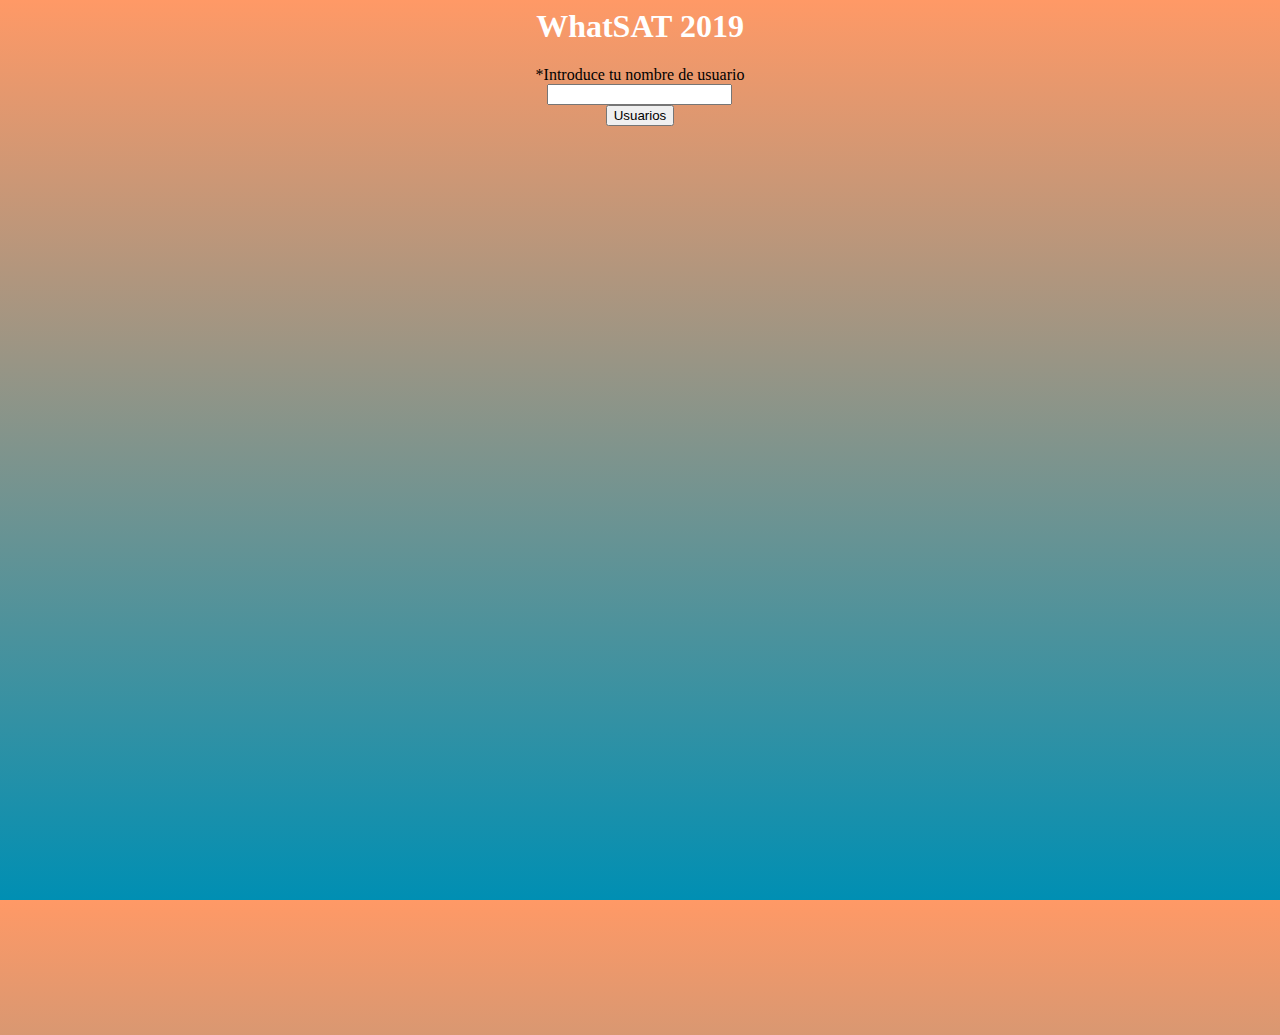
<file: Aplicación WhatSAT/index.html>
<html>
<head>
  <title>WhatSAT 2019</title>
  <meta http-equiv="Content-Security-Policy" content="default-src 'self' *; style- src 'self' * 'unsafe-inline'; script-src * 'unsafe-inline' ; img-src * data: ">
  <link rel="stylesheet" href="https://stackpath.bootstrapcdn.com/bootstrap/4.2.1/css/bootstrap.min.css" integrity="sha384-GJzZqFGwb1QTTN6wy59ffF1BuGJpLSa9DkKMp0DgiMDm4iYMj70gZWKYbI706tWS" crossorigin="anonymous">
  <link rel="stylesheet" href="estilos.css"/>
  <link rel="icon" type="image/png" href="img/favicon.png" sizes="30x30">
</head>
<body>
<script type="text/javascript" src="cam.js" ></script>
<script type="text/javascript" src="script.js"></script>
<plugin name="phonegap-plugin-speech-synthesis" source="npm" spec="0.1.1" />
<plugin name="phonegap-plugin-speech-recognition" source="npm" spec="0.3.0" />
<!--                      -->
<!-- Seccion 1.principal  -->
<!--                      -->
<div id="principal">
  <!--                      -->
  <!-- Seccion 2.identifica -->
  <!--                      -->
  <div class="container center" id="identifica">
     <h1 class="top_header">WhatSAT 2019</h1>
     <form id="usuario">
       <label class="text-primary">*Introduce tu nombre de usuario</label>
       <div class="row">
         <div class="col-xs-7"><input type="text" name="userName" class="form-control" onChange="handleInput(value)"/></div>
         <div class="col-xs-2"><input type="button" class="btn btn-primary"  value="Usuarios" onClick="compruebausuario()"/></div>
       </div>
     </form>
  </div>
  <!--                      -->
  <!-- Seccion 3.contactos  -->
  <!--                      -->
    <div id="logueo"></div>
      <div  id="contactos">
        <table id="tabla"></table>
      </div>


  <!--                      -->
  <!-- Seccion 4.terminal   -->
  <!--                      -->
  <div  id="terminal">
    <!--                      -->
    <!-- Seccion 4.1.fotos      -->
    <!--                      -->
     <div id="cabecera">

     </div>
    <div   id="pantalla">

            <div id="text-envia"> </div>
            <div id="text-recibe"> </div>
            <span></span>
    </div>

    <div>
      <input type="text" id= "textoteclado"  name="teclado" onChange="handleTeclado(value)"/>
    </div>
    <div id="comandos">
      <img  id="botonEnviar"  name="envia" src='img/telegram.png' alt="envia" onClick="handleEnvia(texto)" />
      <img  id="button-activate-webcam"  name="fotos" src='img/photo.png' alt="fotos" onClick="handleFotos()"/>
      <img  id="button-geolocation" name="geolocation" src='img/marcador-de-posicion.png' alt="geolocalizacion" onClick="handleGeoLocation()" />
      <img  id="button-send-voz" name="voz" src='img/voice.png' alt="voz" onClick="handleVoz()" />
    </div>
  </div>
</div>

</body>
</html>
</file>
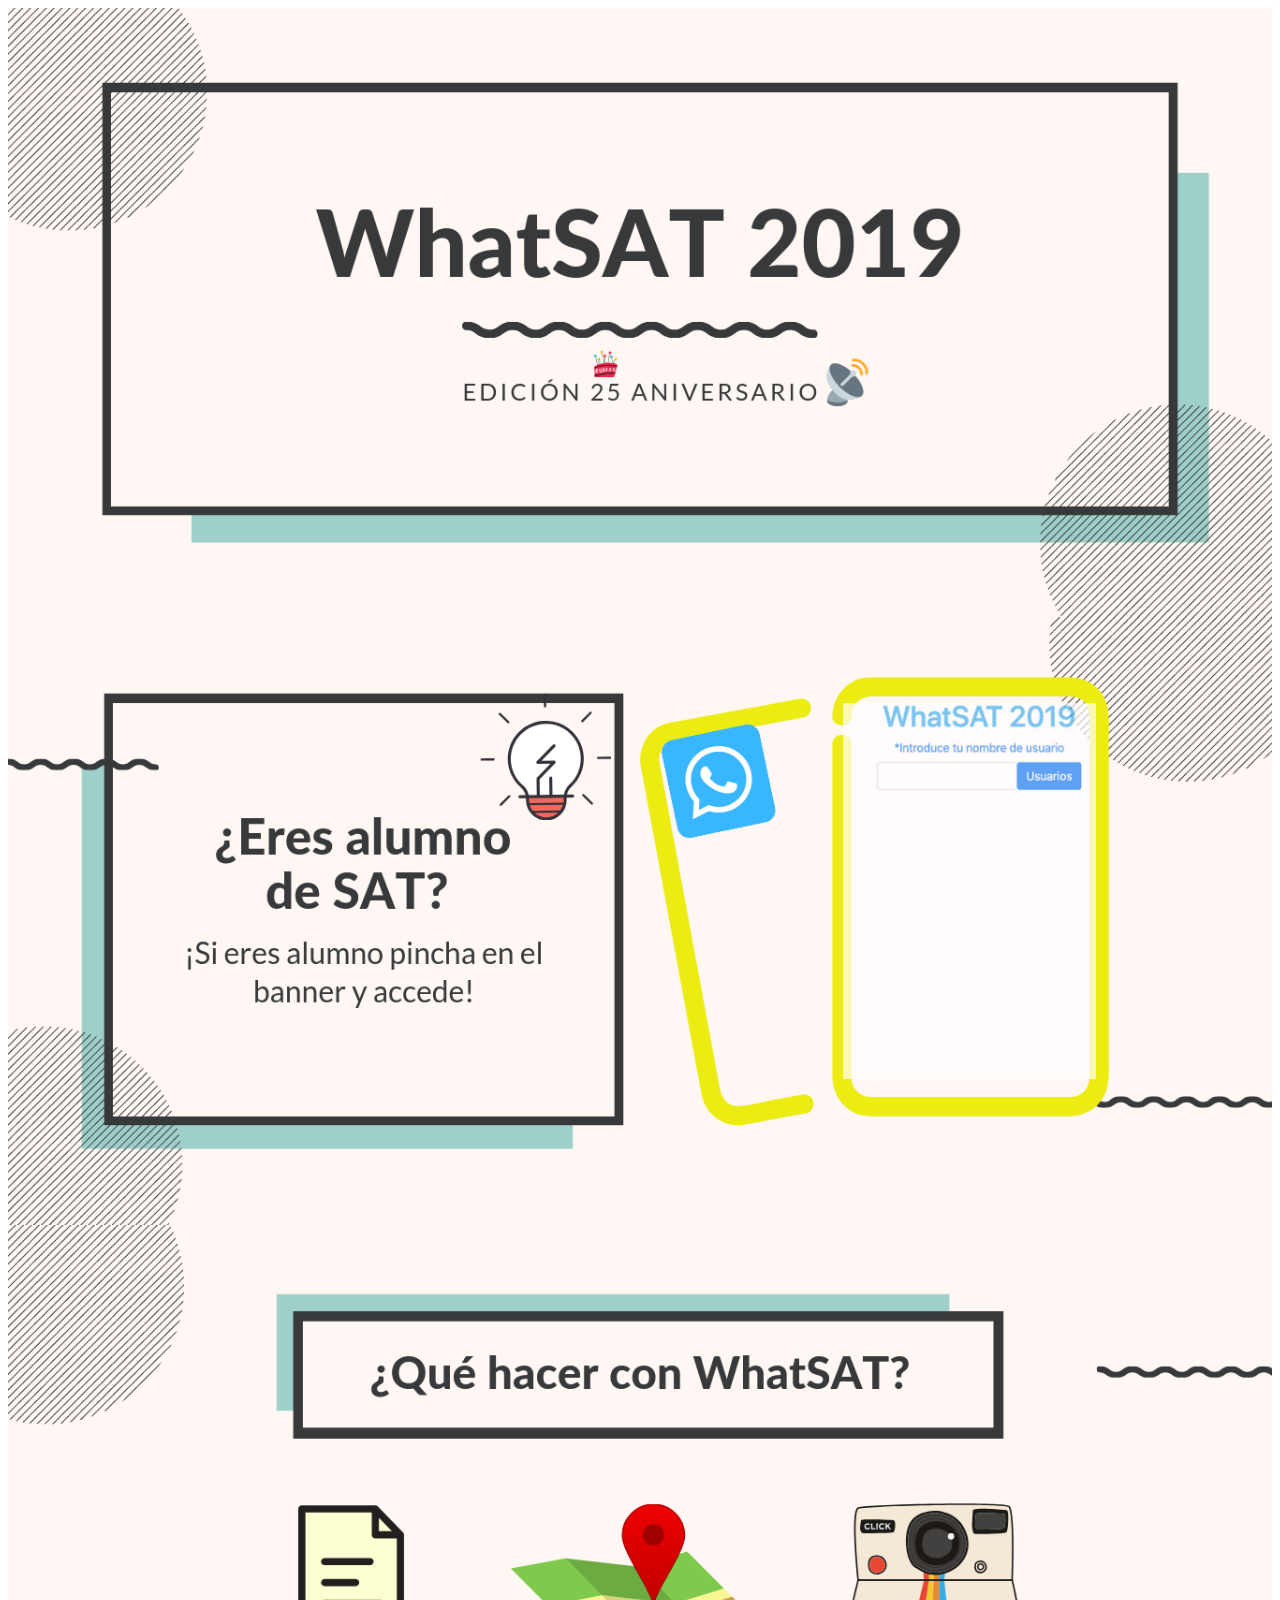
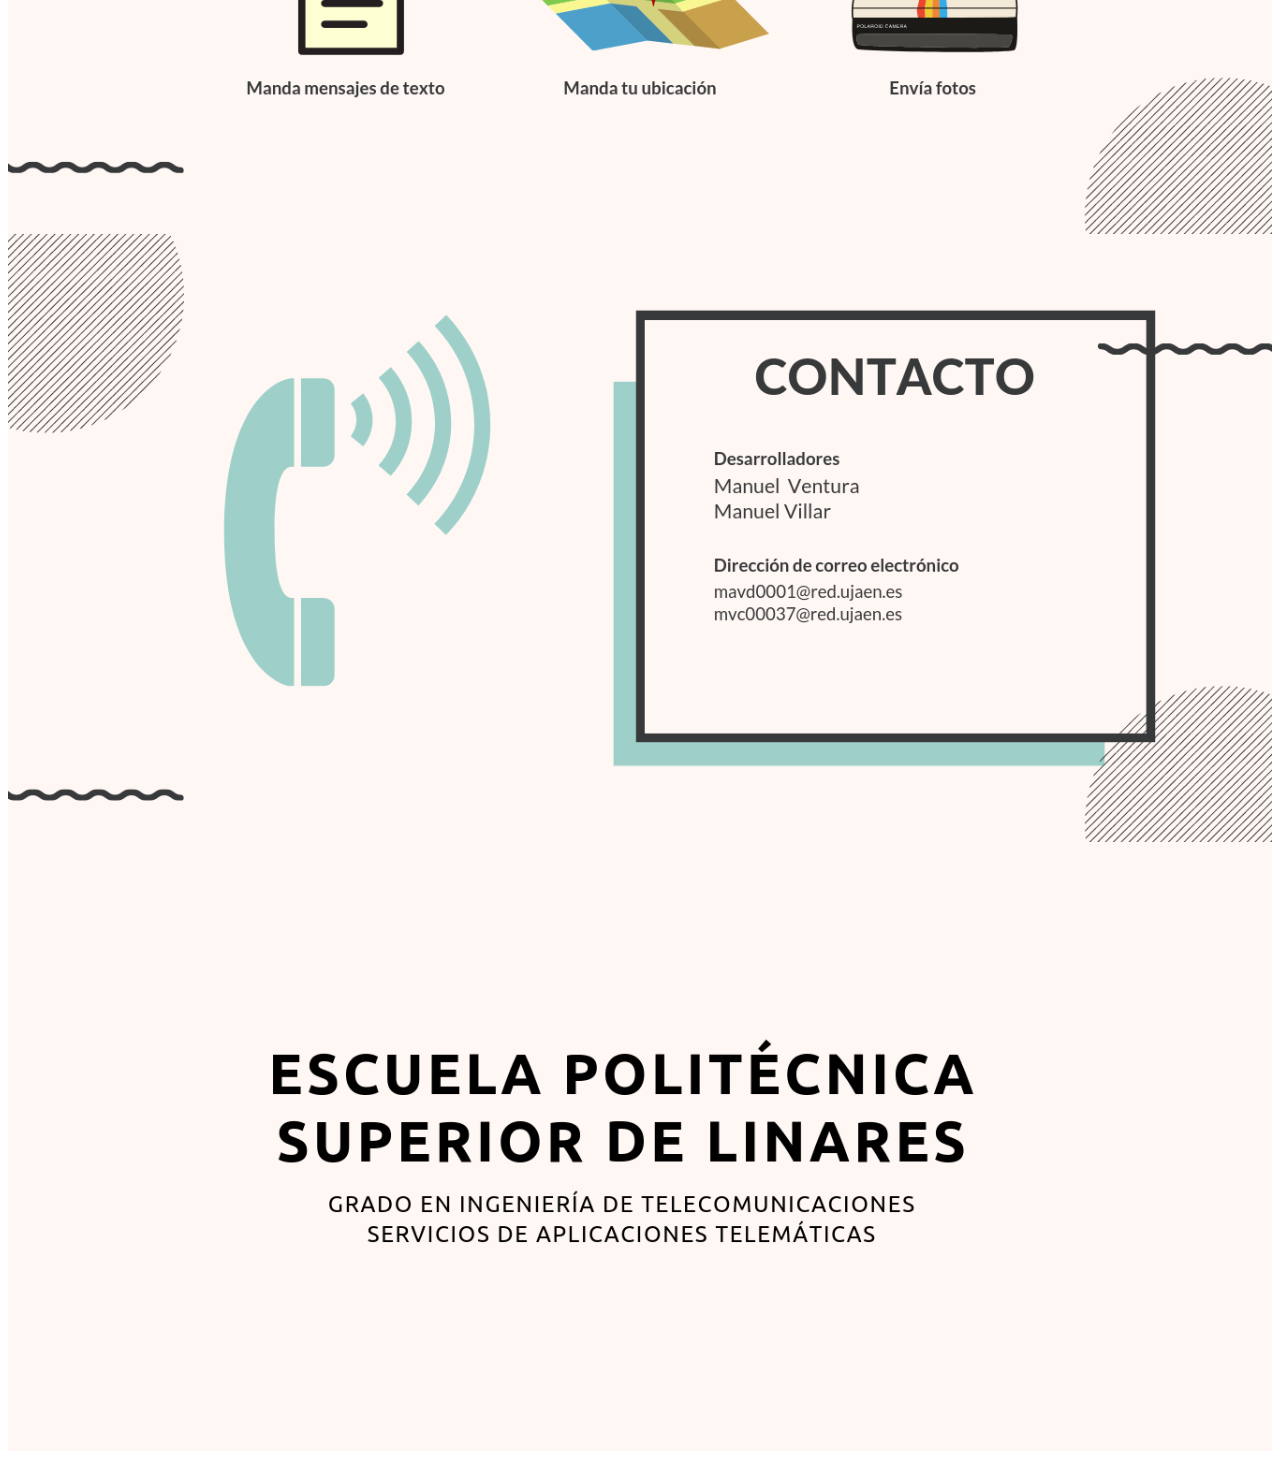
<file: Aplicación WhatSAT/principal.html>
<!DOCTYPE html>
<html lang="es" dir="ltr">
  <head>
    <link rel="icon" type="image/png" href="img/favicon.png" sizes="30x30">
    <meta charset="utf-8">
    <title>WhatSAT 2019</title>
    <style type="text/css">
      img{
        display:block;
        width:100%;
      }

      }
    </style>
  </head>
  <body>
    <div id="principal">
      <img src="img/interfazprincipal/1.png">
      <a href="index.html"><img src="img/interfazprincipal/2.png"></a>
      <img src="img/interfazprincipal/3.png">
      <img src="img/interfazprincipal/4.png">
      <img src="img/interfazprincipal/5.png">
    </div>
  </body>
</html>
</file>
<file: Aplicación WhatSAT/estilos.css>
body{
background: linear-gradient(180deg,#ff9966,#008fb3);
background-size: 100% 100%;

}

.center {
  text-align:center;
}

table{
  width: 70%;
  height: 100%;
  box-sizing: border-box;
  border-collapse:collapse;
  margin: 2% 2% 2% 2%;
  background-color:#195f70;
}

td{
    width: 5%;
    height: 5%;
    text-align: center;
    border-bottom: 1% solid black;
}
tr:hover {background-color:#00a5cf;}
.center form {
 display:inline-block;
}

h1 {
  color:white;
}

text{
  font-size: 10%;


}

p{
  color:black;
  font-size: 10%;
  font-weight: 900;
}



#contactos{
  position:absolute;
  width: 90%;
  height: 90%;
  z-index: 0;
  top:25%;
  /* min-width: 282px; */
  visibility: hidden;
  background-color:#3c9ebd;
  overflow: auto;
  box-sizing: border-box;
  margin: 0% 5% 5% 5%;
  border:2px solid black;
}
#terminal{
   z-index: 1;
   visibility:hidden;
   position:absolute;
   margin: 0% 5% 10% 5%;
   height: 70%;
   width: 90%;
   top:25%;
   /* min-width: 155px;
   min-height: 160px; */
}

#pantalla{
height: 90%;
width: 100%;
background-color: white;
overflow: auto;
border:2px solid black;
background-image: url(img/chat2.png) ;
top: 20%;
}
#pantalla p{

font-size: 100%;


}

#textoteclado{
  position: absolute;
  width:100%;
  border: 2px solid black;
}

#fotos{
   z-index: 2;
   visibility: hidden;
   position:absolute;
   align:center;
}

#cabecera{
height: 8%;
width:100%;
background-color: #eeeeee;
border: 2px solid black;
/* min-width: 300px;
min-height: 60px; */
}
#cabecera  p{
  font-size: 100%;
  margin: 0 auto;
}

#img-cabecera{
  height:100%;
}
#img-flecha{

  height:100%;
}


#logueo{
position: absolute;
height:3.5%;
width: 90%;
z-index: 0;
/* min-width: 282px; */
visibility: hidden;
background-color: #0081b1;
margin-left: 5%;
box-sizing: border-box;
display: block;
border:2px solid black;
top:22%;
}

#logueo p{
  font-size: 90%;
  margin:0 auto;
}

#img-logueo{
height: 100%;
}
#comandos{
  margin-top: 4%;
}

#botonEnviar{
  /*position: absolute;
  margin: 2% 2% 2% 2%;*/
  padding-top: 2%;
  background-repeat:no-repeat;
  border-radius:55%;
  display:inline-block;
  border: none;
  cursor: pointer;
  height:10%;
  width:10%;
  /* max-width: 70px;
  max-height: 90px; */

}
#botonEnviar:hover{
box-shadow: 0 7% 8% 0 rgba(0,0,0,0.24), 0 17px 50% 0 rgba(0,0,0,0.19);
}
#button-send-voz{
  /*position: absolute;
  margin: 2% 2% 2% 72%;*/
  padding-top: 2%;
  border-radius:55%;
  height:10%;
  width:10%;
  display:inline-block;
  border: none;
  cursor: pointer;
  /* max-width: 70px;
  max-height: 90px; */
}
#button-send-voz:hover{
box-shadow: 0 7% 8% 0 rgba(0,0,0,0.24), 0 17px 50% 0 rgba(0,0,0,0.19);
}
#button-activate-webcam{
  /*position: absolute;
  margin: 2% 2% 2% 150%;*/
  padding-top: 2%;
  height:10%;
  width:10%;
  border-radius:55%;
  display:inline-block;
  border: none;
  cursor: pointer;
  /* max-width: 70px;
  max-height: 90px; */
}
#button-activate-webcam:hover{
box-shadow: 0 7% 8% 0 rgba(0,0,0,0.24), 0 17px 50% 0 rgba(0,0,0,0.19);
}
#button-geolocation{
  /*position: absolute;
  margin: 6px 2% 2% 222%;*/
  padding-top: 2%;
  height:10%;
  width:10%;
  border-radius:55%;
  display:inline-block;
  border: none;
  cursor: pointer;
  /* max-width: 70px;
  max-height: 90px; */
}
#button-geolocation:hover{
box-shadow: 0 7% 8% 0 rgba(0,0,0,0.24), 0 17px 50% 0 rgba(0,0,0,0.19);
}
</file>
